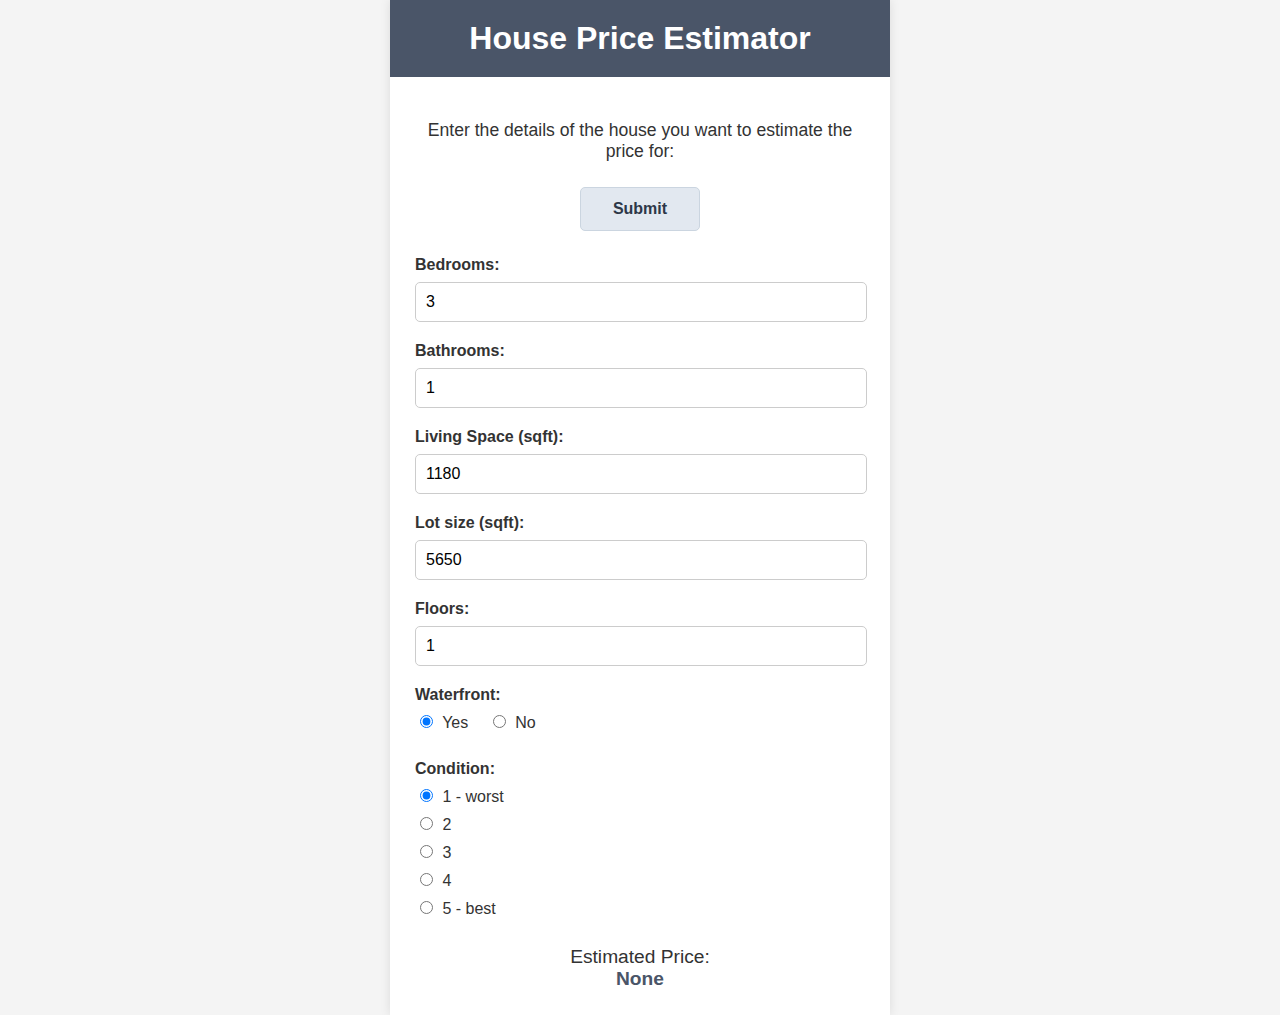
<file: templateg/index.html>
<!DOCTYPE html>
<html lang="es">
<head>
    <meta charset="UTF-8">
    <meta name="viewport" content="width=device-width, initial-scale=1.0">
    <title>House Price Estimator</title>
    <style>
        /* Estilos generales del cuerpo */
        body {
            font-family: -apple-system, BlinkMacSystemFont, "Segoe UI", Roboto, Helvetica, Arial, sans-serif;
            margin: 0;
            background-color: #f4f4f4;
            color: #333;
            display: flex;
            flex-direction: column;
            align-items: center;
        }

        /* Contenedor principal */
        .container {
            width: 100%;
            max-width: 500px;
            background-color: #fff;
            box-shadow: 0 0 10px rgba(0, 0, 0, 0.1);
        }

        /* Encabezado */
        header {
            background-color: #4A5568; /* Un gris oscuro */
            color: white;
            padding: 20px;
            text-align: center;
        }

        header h1 {
            margin: 0;
            font-size: 2em;
        }

        /* Contenido principal y formulario */
        main {
            padding: 25px;
        }

        p.intro {
            font-size: 1.1em;
            text-align: center;
            margin-bottom: 25px;
        }

        /* Estilo para los grupos de formulario (label + input) */
        .form-group {
            margin-bottom: 20px;
        }

        label {
            display: block;
            margin-bottom: 8px;
            font-weight: bold;
        }

        /* Estilo para los campos de texto y número */
        input[type="number"] {
            width: calc(100% - 20px);
            padding: 10px;
            border: 1px solid #ccc;
            border-radius: 5px;
            font-size: 1em;
        }

        /* Estilo para los grupos de radio buttons */
        .radio-group label {
            font-weight: normal;
            display: inline-block;
            margin-right: 15px;
        }
        
        .radio-group input[type="radio"] {
            margin-right: 5px;
        }

        /* Botón de envío */
        .submit-btn {
            display: block;
            width: 120px;
            padding: 12px;
            background-color: #E2E8F0; /* Gris claro */
            color: #2D3748;
            border: 1px solid #CBD5E0;
            border-radius: 5px;
            font-size: 1em;
            font-weight: bold;
            cursor: pointer;
            margin: 0 auto 25px auto; /* Centrar el botón */
            text-align: center;
        }
        
        .submit-btn:hover {
            background-color: #CBD5E0;
        }

        /* Sección del resultado */
        .result {
            text-align: center;
            margin-top: 20px;
            font-size: 1.2em;
        }

        .result span {
            font-weight: bold;
            color: #4A5568;
        }
    </style>
</head>
<body>

    <div class="container">
        <header>
            <h1>House Price Estimator</h1>
        </header>

        <main>
            <p class="intro">Enter the details of the house you want to estimate the price for:</p>

            <form action="#" method="post" onsubmit="return false;">
                
                <div style="text-align: center; margin-bottom: 20px;">
                     <input type="submit" value="Submit" class="submit-btn">
                </div>
               
                <div class="form-group">
                    <label for="bedrooms">Bedrooms:</label>
                    <input type="number" id="bedrooms" name="bedrooms" value="3">
                </div>

                <div class="form-group">
                    <label for="bathrooms">Bathrooms:</label>
                    <input type="number" id="bathrooms" name="bathrooms" value="1">
                </div>

                <div class="form-group">
                    <label for="living_space">Living Space (sqft):</label>
                    <input type="number" id="living_space" name="living_space" value="1180">
                </div>

                <div class="form-group">
                    <label for="lot_size">Lot size (sqft):</label>
                    <input type="number" id="lot_size" name="lot_size" value="5650">
                </div>

                <div class="form-group">
                    <label for="floors">Floors:</label>
                    <input type="number" id="floors" name="floors" value="1">
                </div>

                <div class="form-group">
                    <label>Waterfront:</label>
                    <div class="radio-group">
                        <label><input type="radio" name="waterfront" value="yes" checked> Yes</label>
                        <label><input type="radio" name="waterfront" value="no"> No</label>
                    </div>
                </div>

                <div class="form-group">
                    <label>Condition:</label>
                    <div class="radio-group">
                        <label><input type="radio" name="condition" value="1" checked> 1 - worst</label><br>
                        <label><input type="radio" name="condition" value="2"> 2</label><br>
                        <label><input type="radio" name="condition" value="3"> 3</label><br>
                        <label><input type="radio" name="condition" value="4"> 4</label><br>
                        <label><input type="radio" name="condition" value="5"> 5 - best</label>
                    </div>
                </div>

            </form>

            <div class="result">
                Estimated Price: <br>
                <span>None</span>
            </div>
        </main>
    </div>

</body>
</html>
</file>
